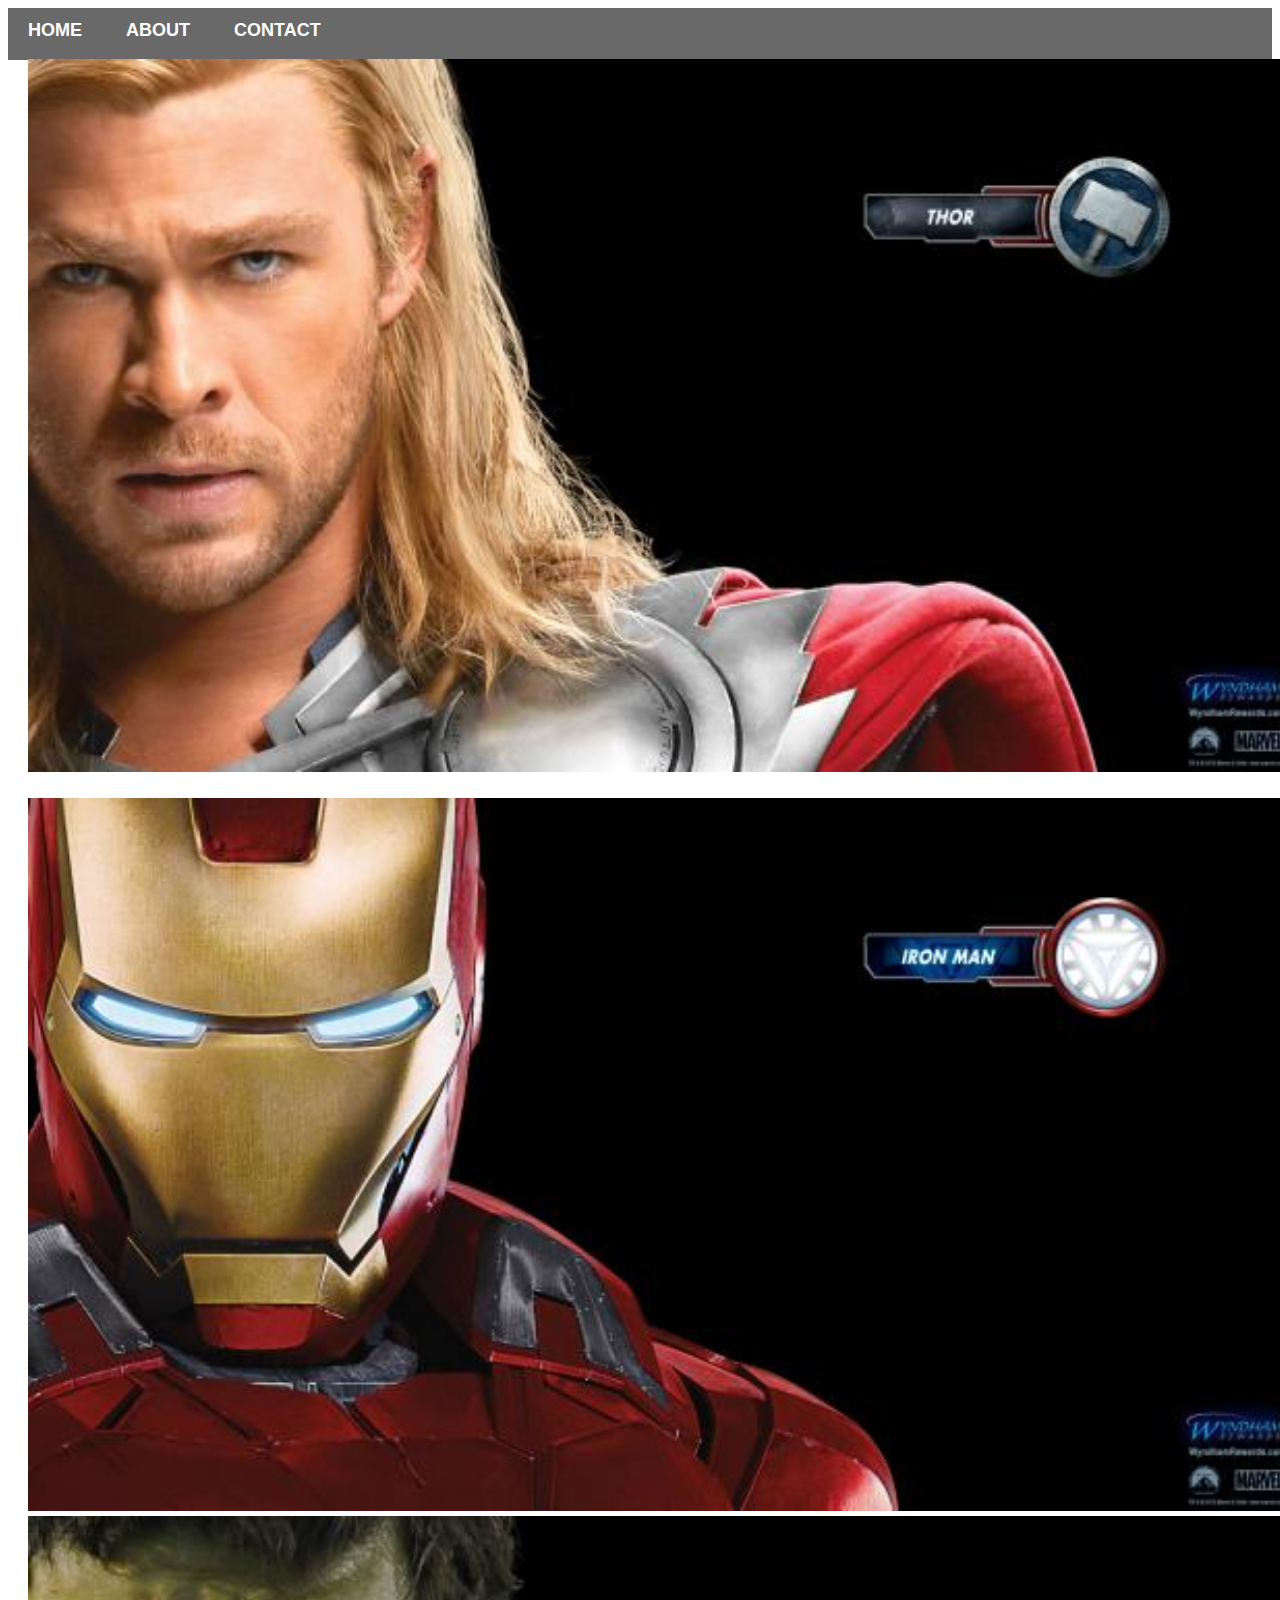
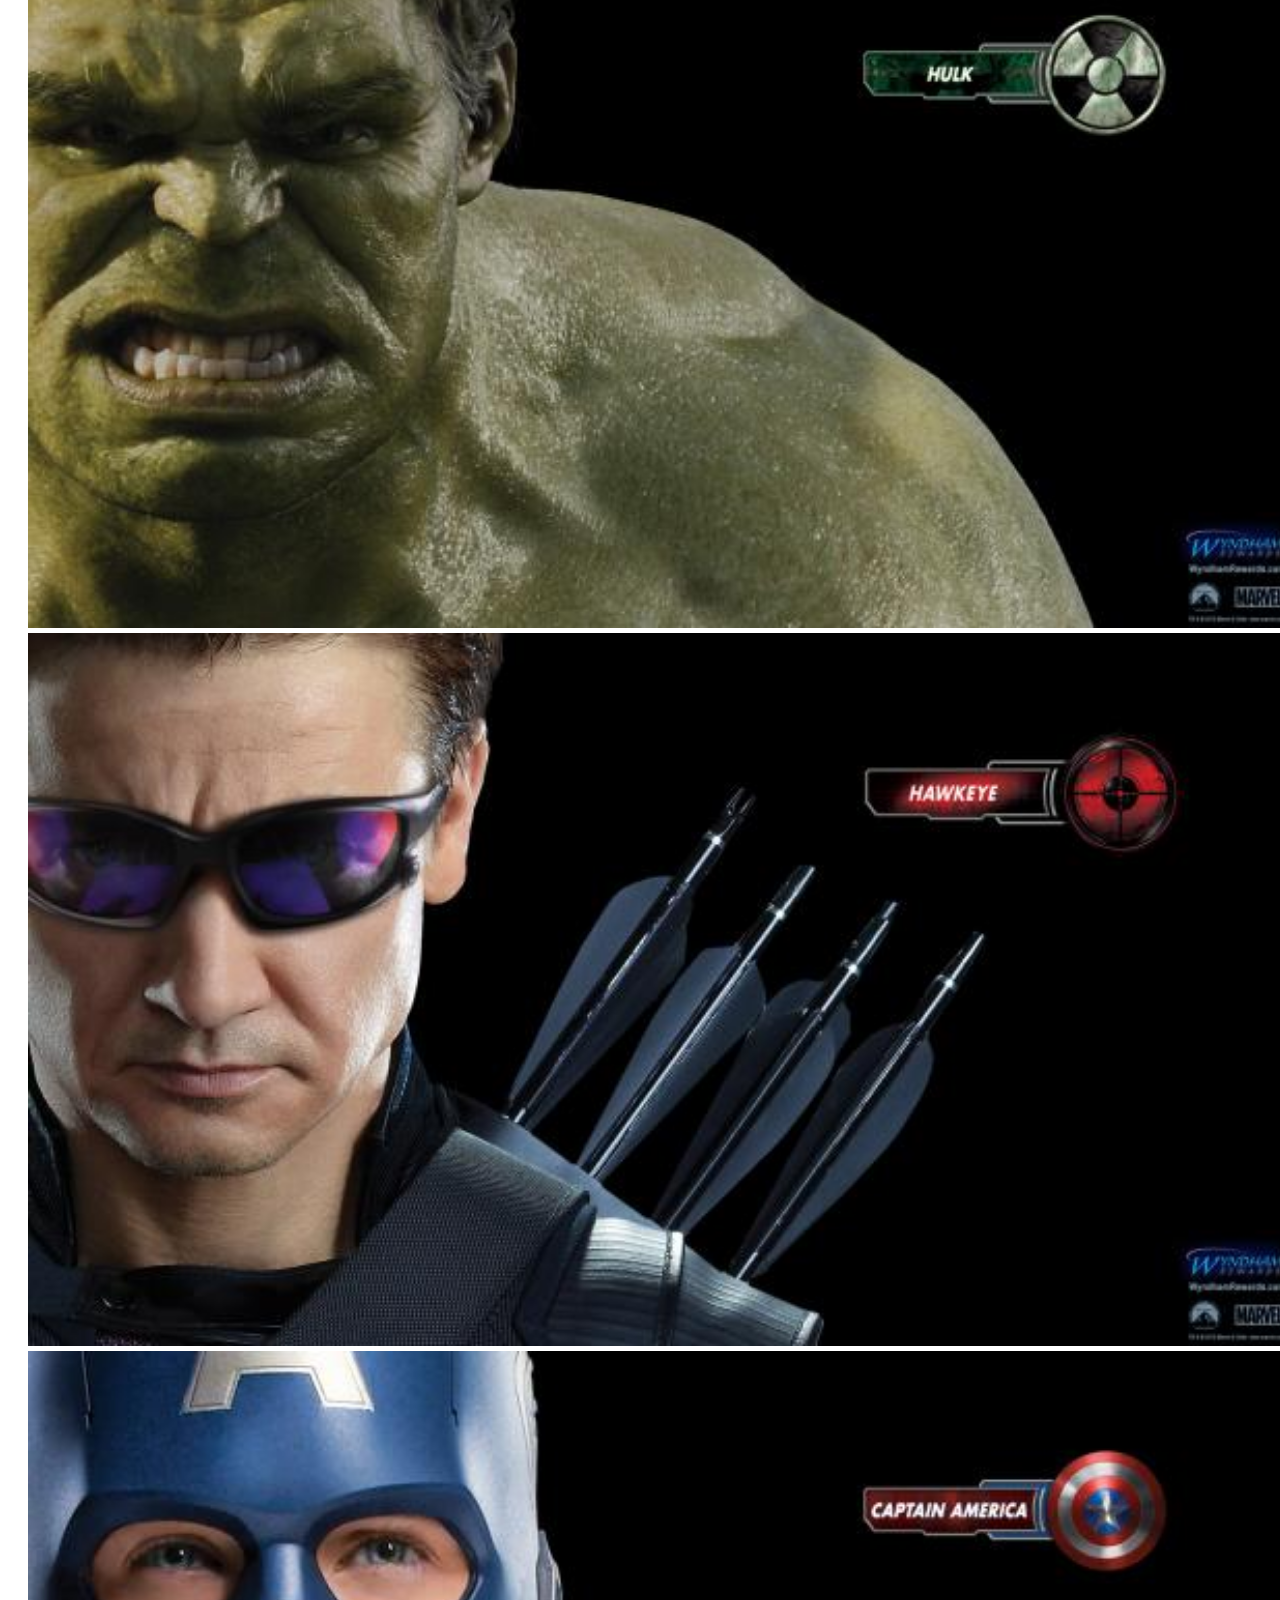
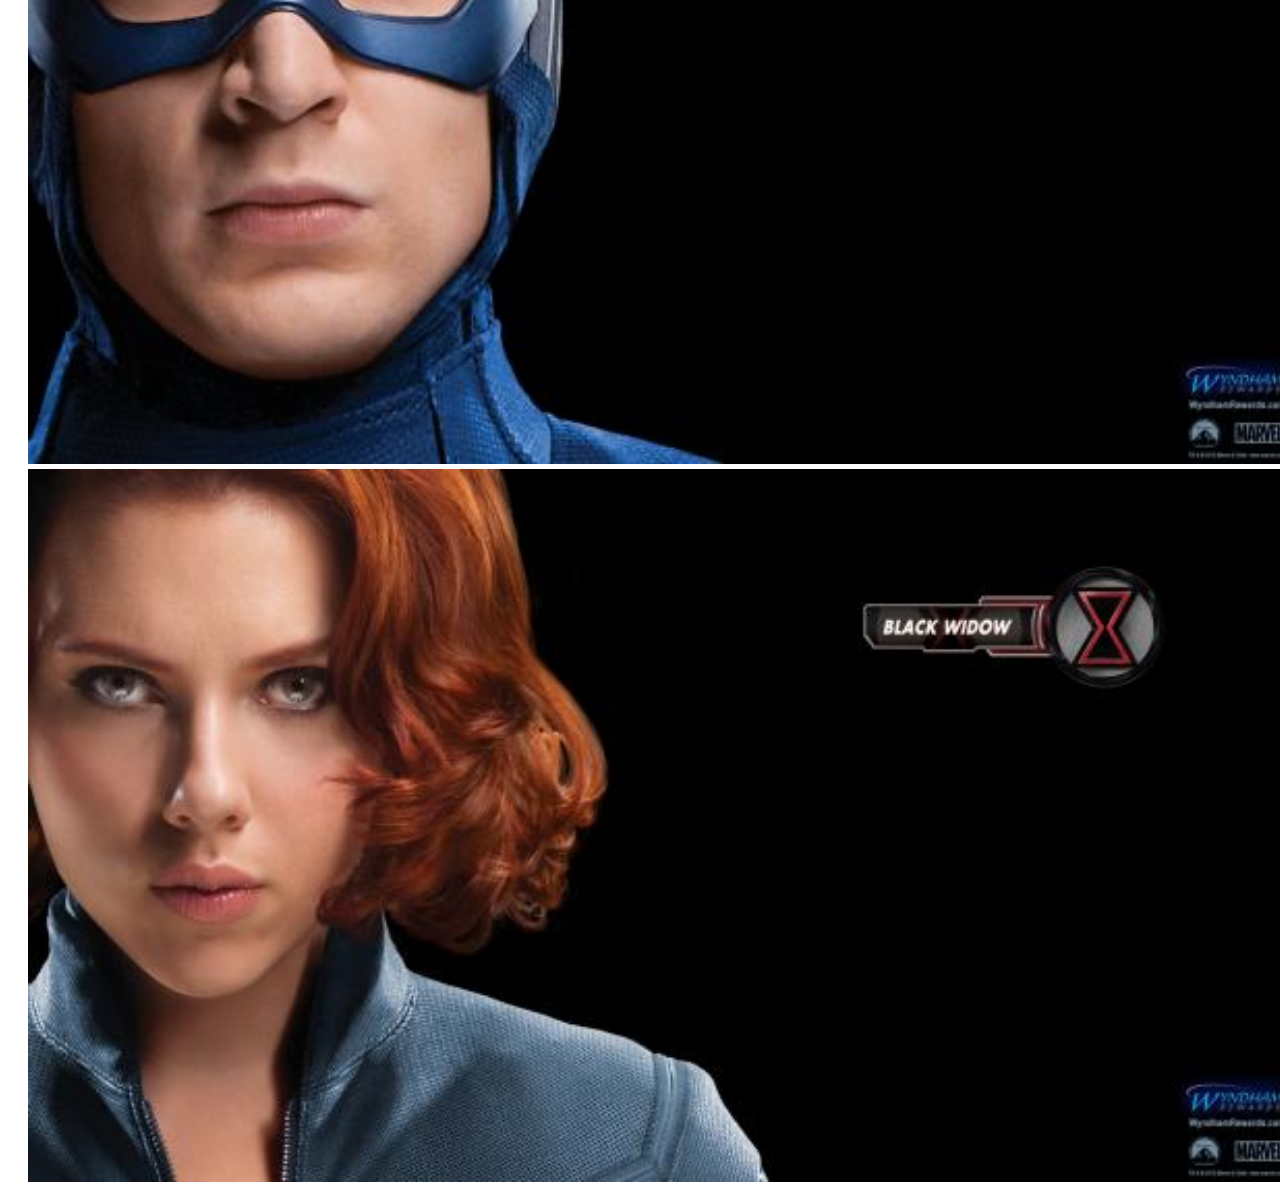
<file: index.html>
<!DOCTYPE html>
<html>
      <head>
            <link rel="stylesheet" href="style.css">
      </head>
      <body>
          <div id="manue">
              <a href="index.html">HOME</a>
              <a href="about.html">ABOUT</a>
              <a href="contact.html">CONTACT</a>
           <div class="gallery">
               <br/>
                <a href="avenger-1.html"><img src="images/avengers_01.jpg"/><a/>
                <br/>
                <a href="avenger-2.html"><img src="images/avengers_02.jpg"/></a>
                <br/>
                <a href="avenger-3.html"><img src="images/avengers_03.jpg"/></a>
                <br/>
                <a href="avenger-4.html"><img src="images/avengers_04.jpg"/></a>
                <br/>
                <a href="avenger-5.html"><img src="images/avengers_05.jpg"/></a>
                <br/>
                <a href="avenger-6.html"><img src="images/avengers_06.jpg"/></a>
           </div>
      </body>
</html>
</file>
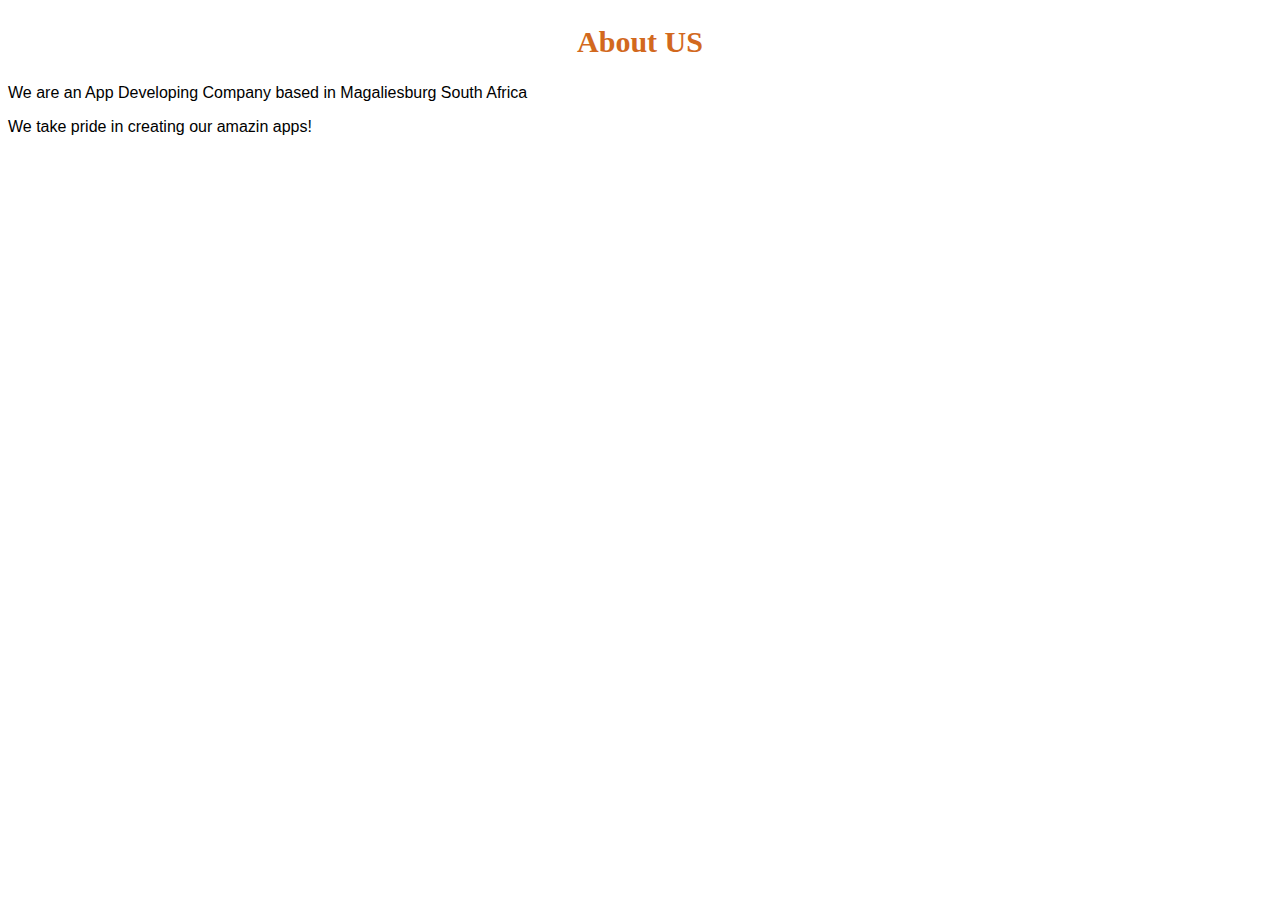
<file: about.html>
<!DOCTYPE html>
<html>
      <head>
            <link rel="stylesheet" href="style.css">
      </head>
      <body>
        <h2>About US</h2>
        <p>We are an App Developing Company based in Magaliesburg South Africa</p>
        <p>We take pride in creating our amazin apps!</p>
    
      </body>
</html>
</file>
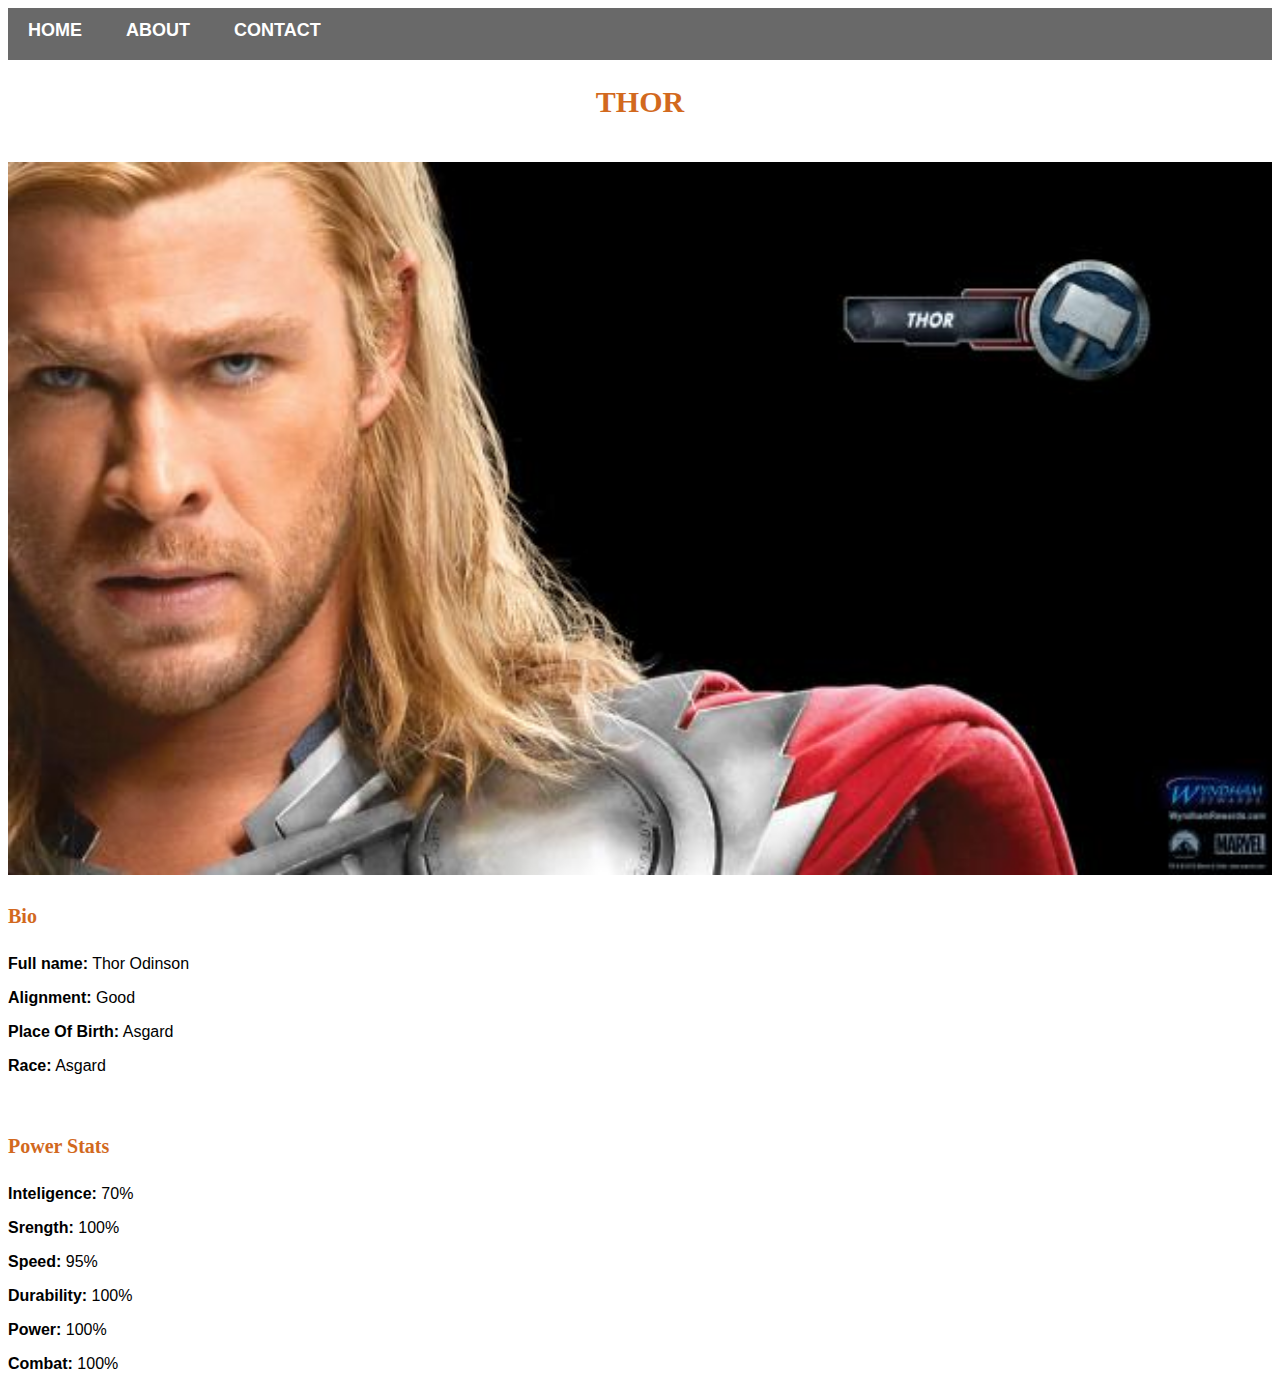
<file: avenger-1.html>
<!DOCTYPE html>
<html>
      <head>
            <link rel="stylesheet" href="style.css">
      </head>
      <body>
          <div id="manue">
              <a href="index.html">HOME</a>
              <a href="about.html">ABOUT</a>
              <a href="contact.html">CONTACT</a>
           </div>
           <h2>THOR</h2>
           <div class="gallery">
               <br/>
                <a href="images-1.html"><img src="images/avengers_01.jpg"/><a/>
           </div>
          <h4>Bio</h4>
          <p><b>Full name:</b> Thor Odinson</p>
          <p><b>Alignment:</b> Good</p>
          <p><b>Place Of Birth:</b> Asgard</p>
          <p><b>Race:</b> Asgard</p>
          <br/>
          <h4>Power Stats</h4>
          <p><b>Inteligence:</b> 70%</p>
          <p><b>Srength:</b> 100%</p>
          <p><b>Speed:</b> 95%</p>
          <p><b>Durability:</b> 100%</p>
          <p><b>Power:</b> 100%</p>
          <p><b>Combat:</b> 100%</p>
      </body>
</html>
</file>
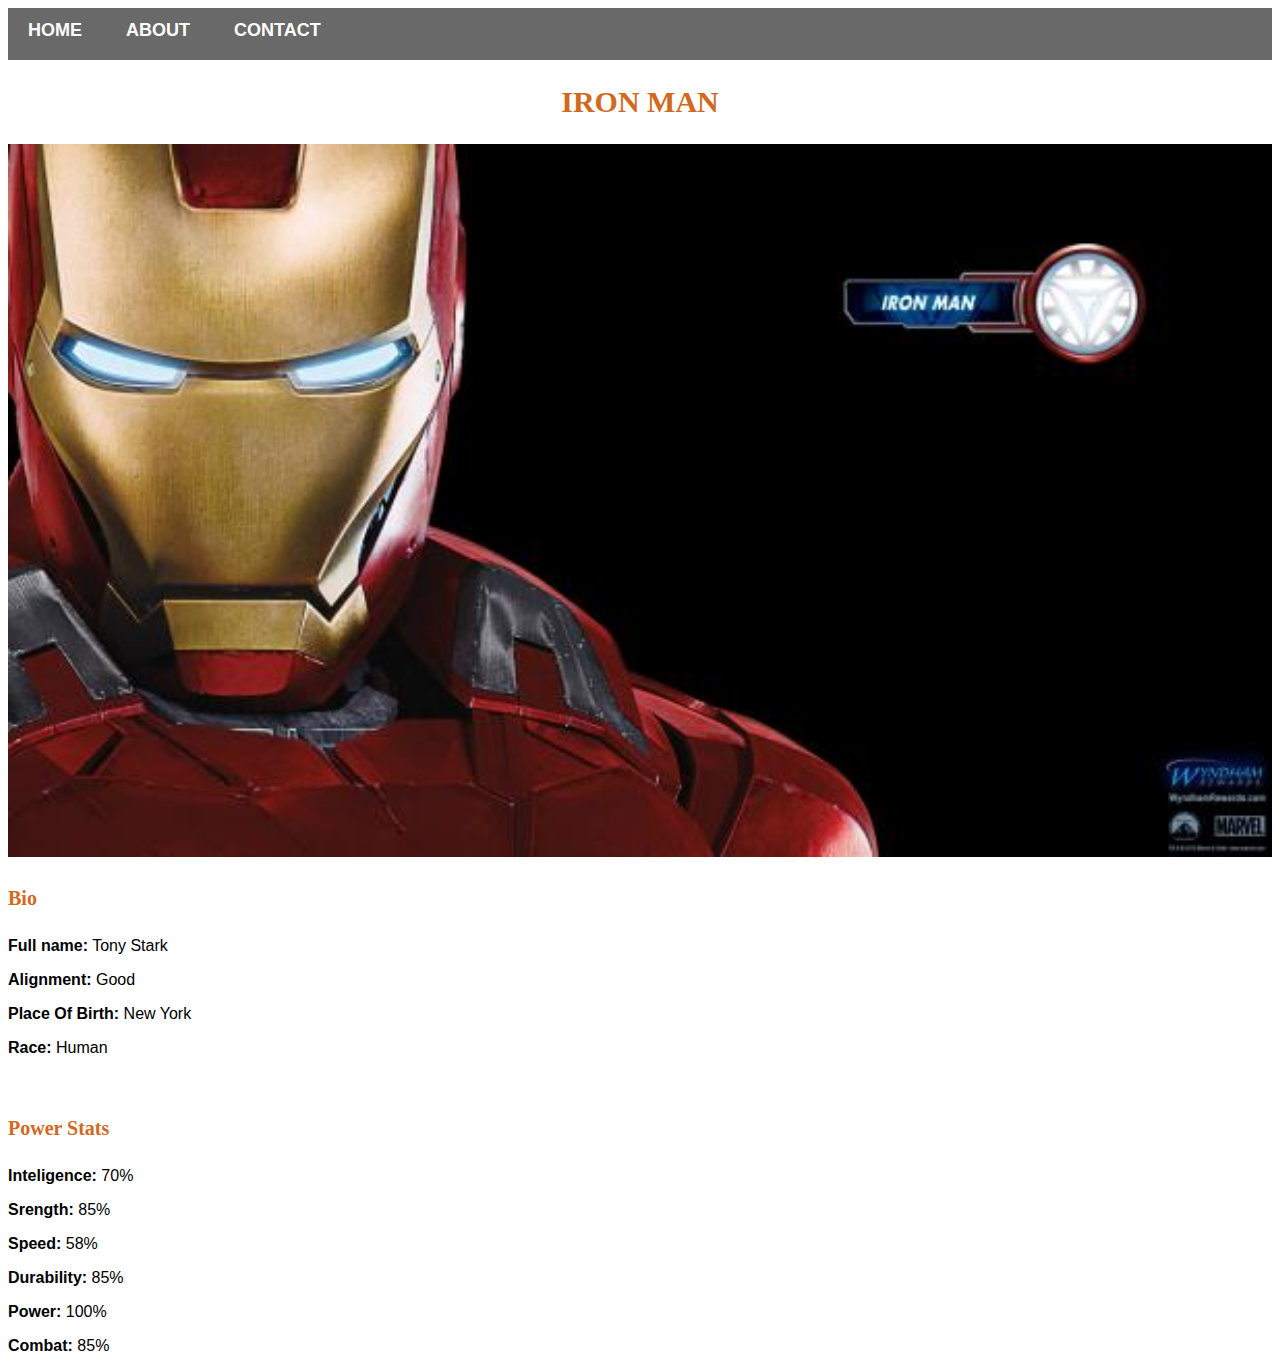
<file: avenger-2.html>
<!DOCTYPE html>
<html>
      <head>
            <link rel="stylesheet" href="style.css">
      </head>
      <body>
          <div id="manue">
              <a href="index.html">HOME</a>
              <a href="about.html">ABOUT</a>
              <a href="contact.html">CONTACT</a>
           </div>
          <h2>IRON MAN</h2>
           <div class="gallery">
                <a href="images-2.html"><img src="images/avengers_02.jpg"/><a/>
           </div>
          <h4>Bio</h4>
          <p><b>Full name:</b> Tony Stark</p>
          <p><b>Alignment:</b> Good</p>
          <p><b>Place Of Birth:</b> New York</p>
          <p><b>Race:</b> Human</p>
          <br/>
          <h4>Power Stats</h4>
          <p><b>Inteligence:</b> 70%</p>
          <p><b>Srength:</b> 85%</p>
          <p><b>Speed:</b> 58%</p>
          <p><b>Durability:</b> 85%</p>
          <p><b>Power:</b> 100%</p>
          <p><b>Combat:</b> 85%</p>
      </body>
</html>
</file>
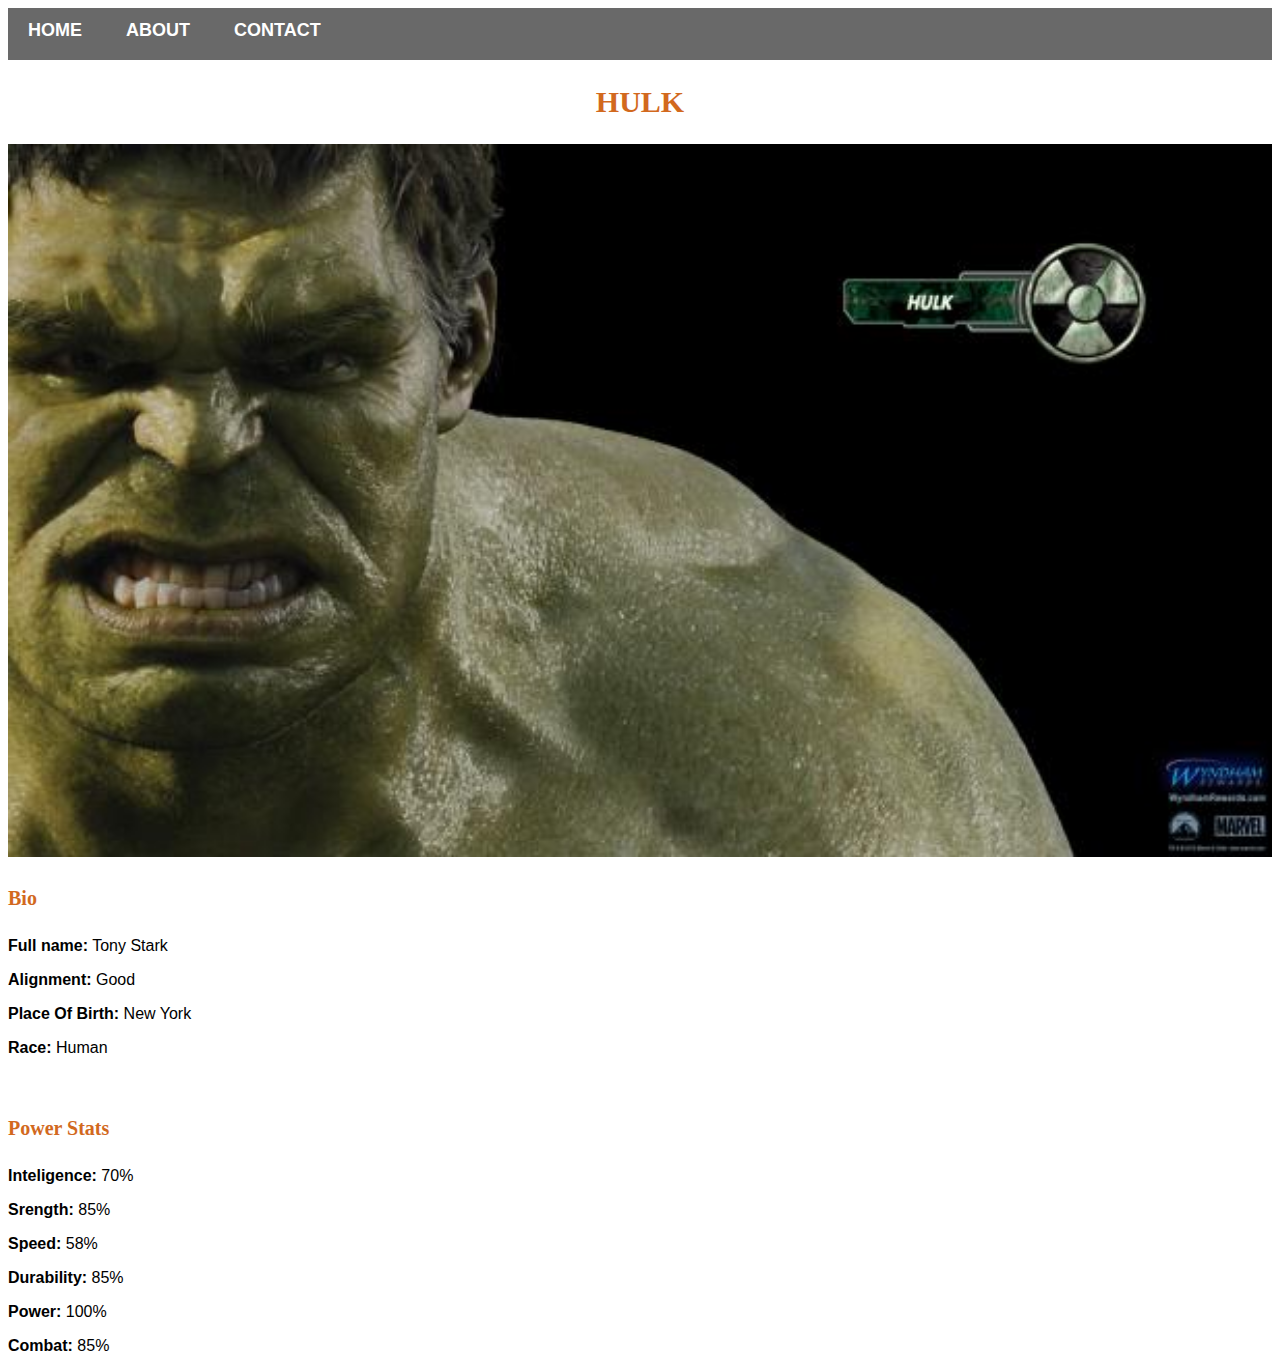
<file: avenger-3.html>
<!DOCTYPE html>
<html>
      <head>
            <link rel="stylesheet" href="style.css">
      </head>
      <body>
          <div id="manue">
              <a href="index.html">HOME</a>
              <a href="about.html">ABOUT</a>
              <a href="contact.html">CONTACT</a>
          </div>
           <h2>HULK</h2>
           <div class="gallery">
                <a href="images-3.html"><img src="images/avengers_03.jpg"/><a/>
           
          <h4>Bio</h4>
          <p><b>Full name:</b> Tony Stark</p>
          <p><b>Alignment:</b> Good</p>
          <p><b>Place Of Birth:</b> New York</p>
          <p><b>Race:</b> Human</p>
               
          <br/>
               
          <h4>Power Stats</h4>
          <p><b>Inteligence:</b> 70%</p>
          <p><b>Srength:</b> 85%</p>
          <p><b>Speed:</b> 58%</p>
          <p><b>Durability:</b> 85%</p>
          <p><b>Power:</b> 100%</p>
          <p><b>Combat:</b> 85%</p>
      </body>
</html>
</file>
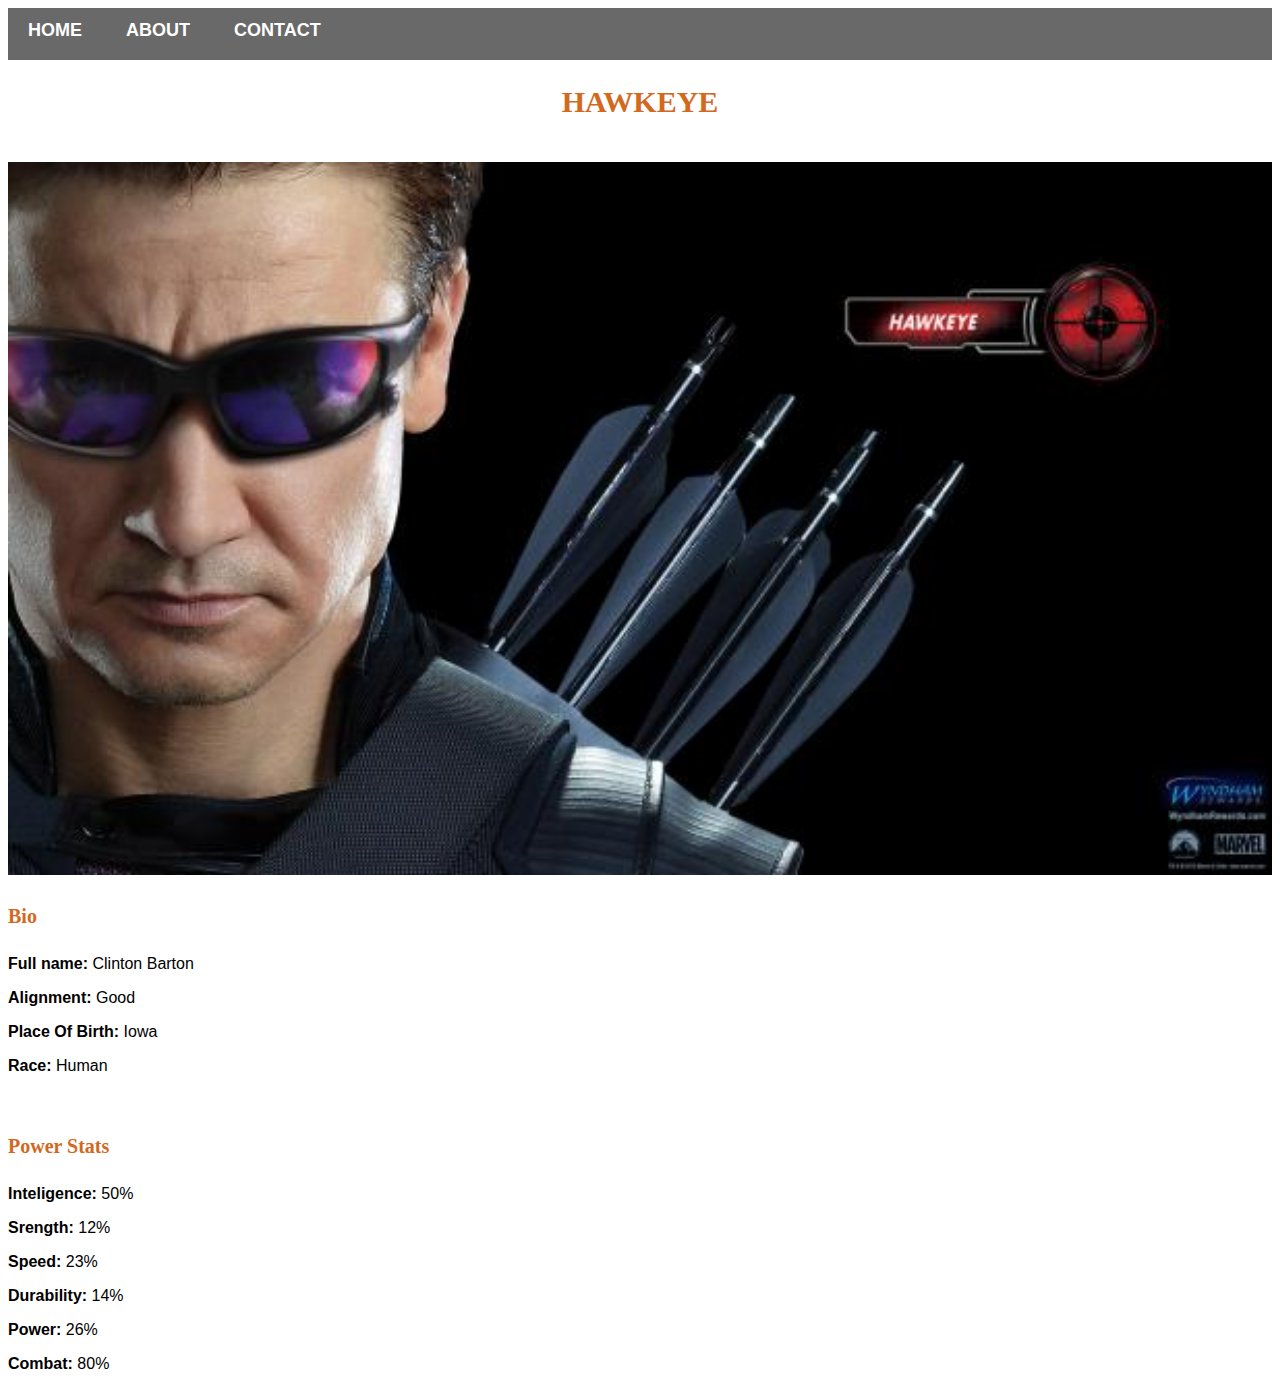
<file: avenger-4.html>
<!DOCTYPE html>
<html>
      <head>
            <link rel="stylesheet" href="style.css">
      </head>
      <body>
          <div id="manue">
              <a href="index.html">HOME</a>
              <a href="about.html">ABOUT</a>
              <a href="contact.html">CONTACT</a>
          </div>
           <h2>HAWKEYE</h2>
           <div class="gallery">
               <br/>
                <a href="images-4.html"><img src="images/avengers_04.jpg"/><a/>
            </div>
          <h4>Bio</h4>
          <p><b>Full name:</b> Clinton Barton</p>
          <p><b>Alignment:</b> Good</p>
          <p><b>Place Of Birth:</b> Iowa</p>
          <p><b>Race:</b> Human</p>
               
          <br/>
               
          <h4>Power Stats</h4>
          <p><b>Inteligence:</b> 50%</p>
          <p><b>Srength:</b> 12%</p>
          <p><b>Speed:</b> 23%</p>
          <p><b>Durability:</b> 14%</p>
          <p><b>Power:</b> 26%</p>
          <p><b>Combat:</b> 80%</p>
      </body>
</html>
</file>
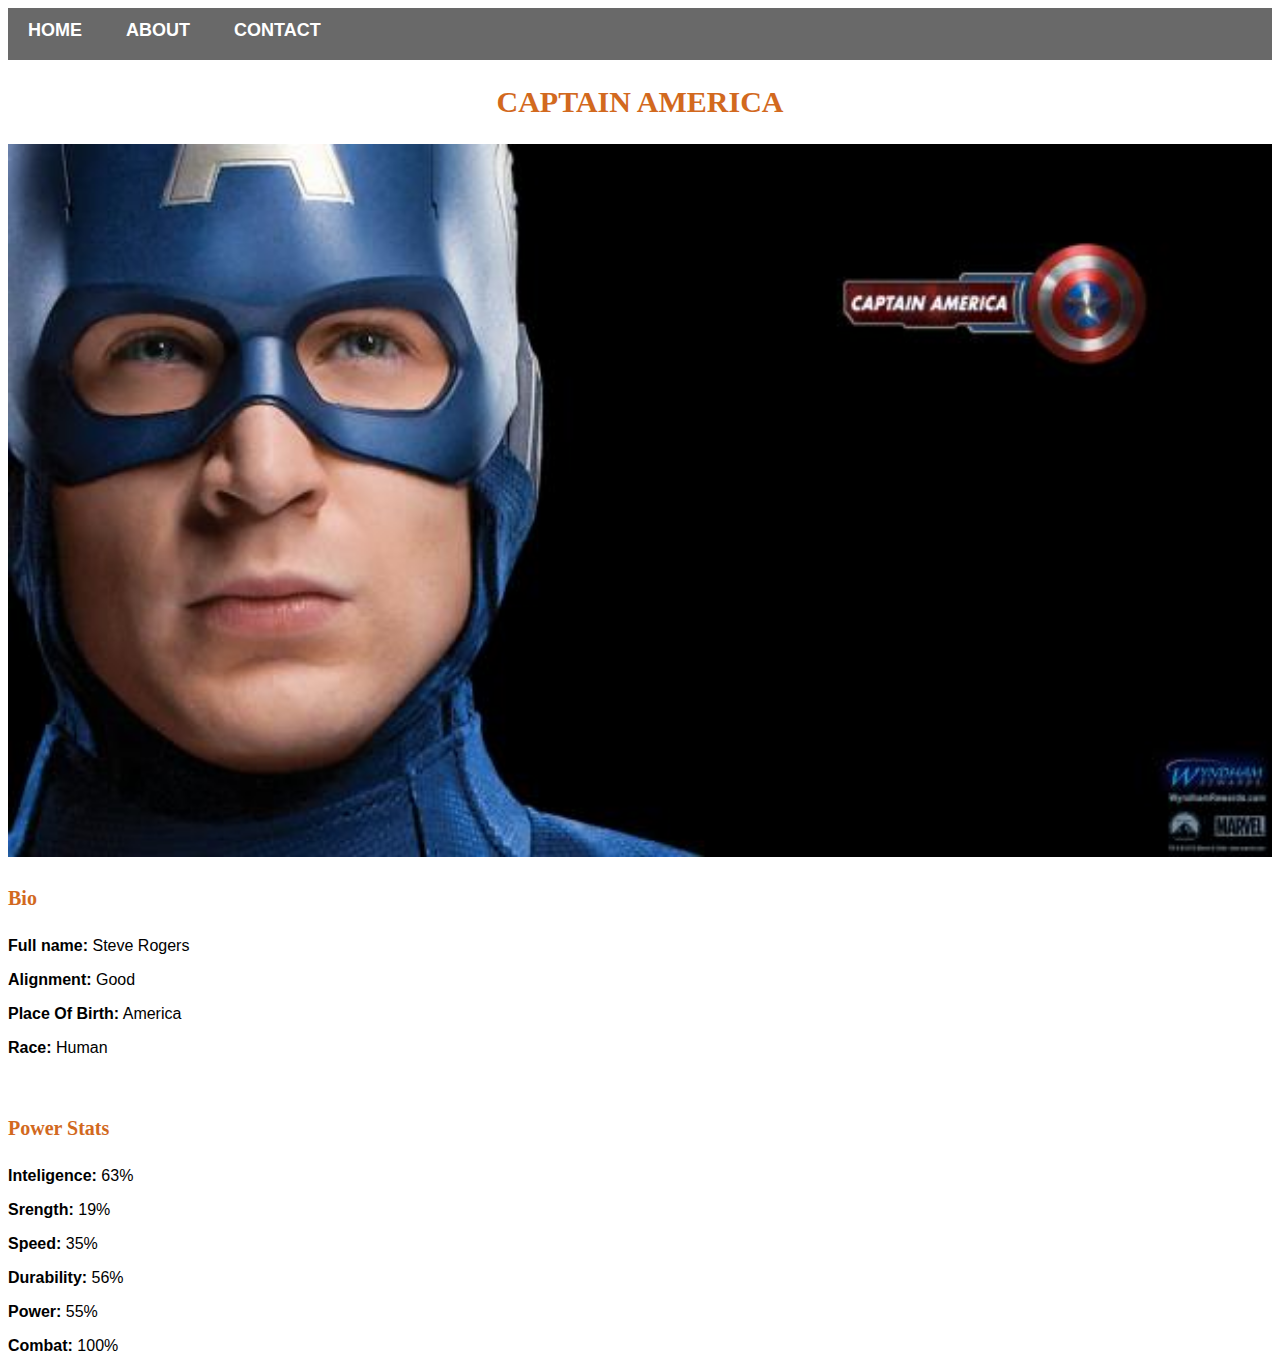
<file: avenger-5.html>
<!DOCTYPE html>
<html>
      <head>
            <link rel="stylesheet" href="style.css">
      </head>
      <body>
          <div id="manue">
              <a href="index.html">HOME</a>
              <a href="about.html">ABOUT</a>
              <a href="contact.html">CONTACT</a>
          </div>
           <h2>CAPTAIN AMERICA</h2>
           <div class="gallery">
                <a href="images-5.html"><img src="images/avengers_05.jpg"/><a/>
           
          <h4>Bio</h4>
          <p><b>Full name:</b> Steve Rogers</p>
          <p><b>Alignment:</b> Good</p>
          <p><b>Place Of Birth:</b> America</p>
          <p><b>Race:</b> Human</p>
               
          <br/>
               
          <h4>Power Stats</h4>
          <p><b>Inteligence:</b> 63%</p>
          <p><b>Srength:</b> 19%</p>
          <p><b>Speed:</b> 35%</p>
          <p><b>Durability:</b> 56%</p>
          <p><b>Power:</b> 55%</p>
          <p><b>Combat:</b> 100%</p>
      </body>
</html>
</file>
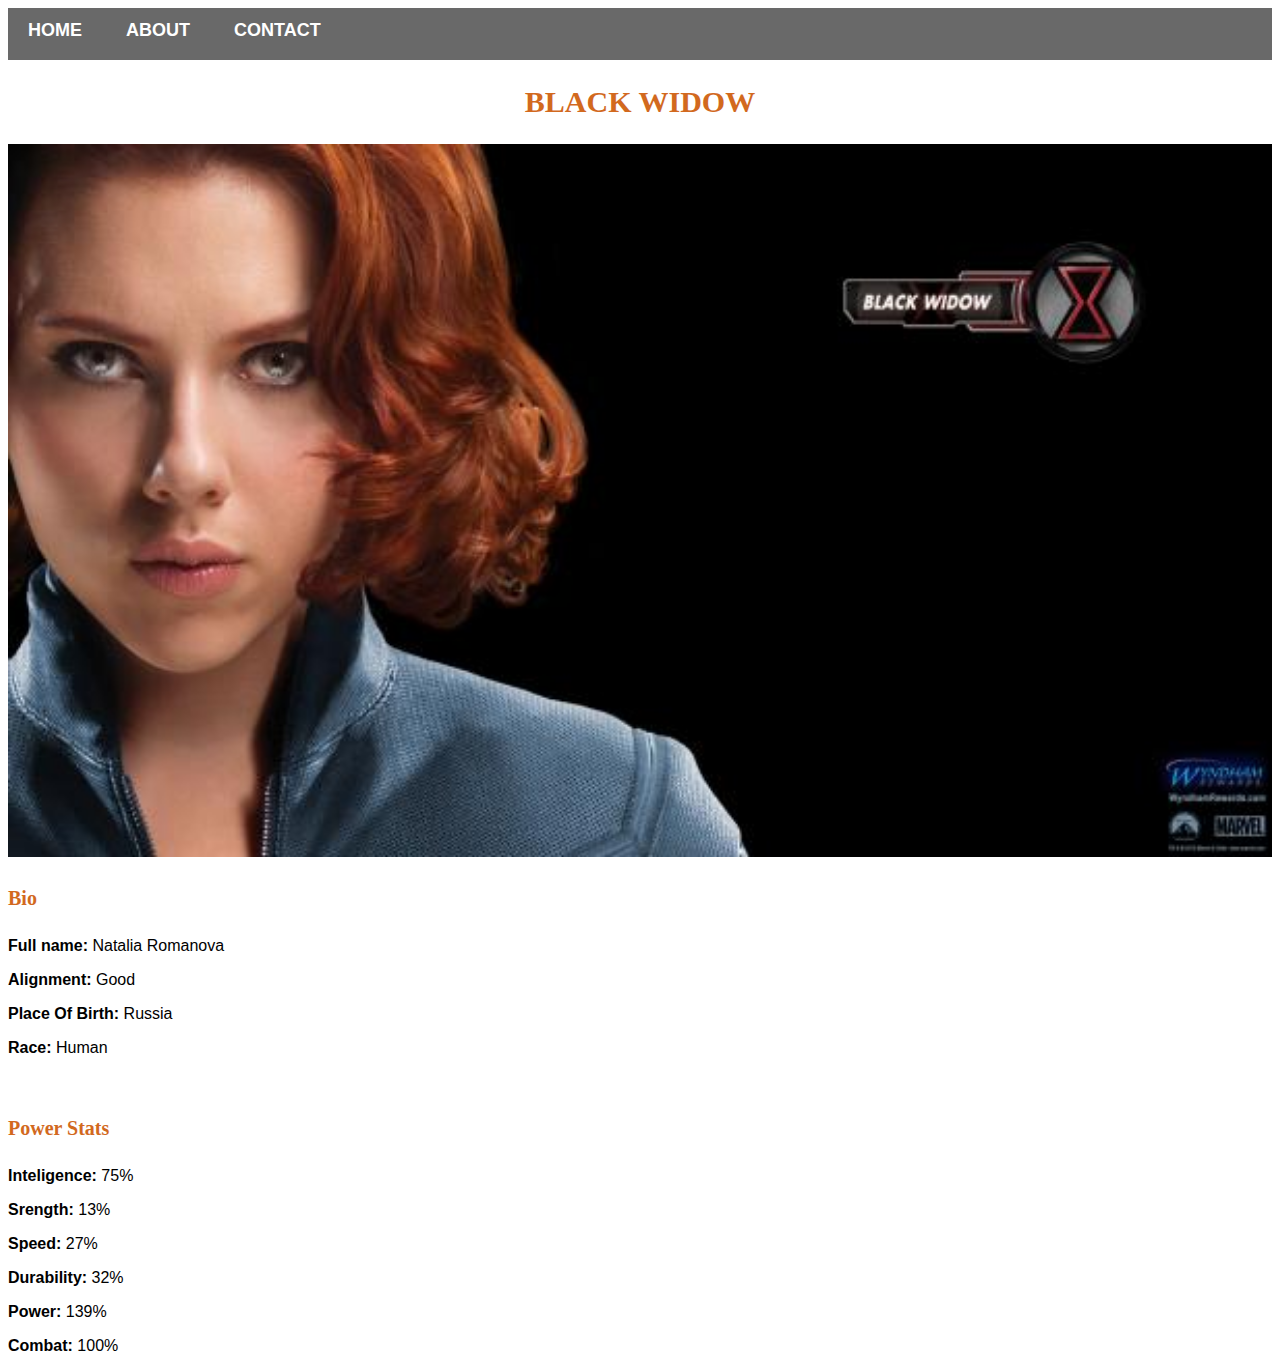
<file: avenger-6.html>
<!DOCTYPE html>
<html>
      <head>
            <link rel="stylesheet" href="style.css">
      </head>
      <body>
          <div id="manue">
              <a href="index.html">HOME</a>
              <a href="about.html">ABOUT</a>
              <a href="contact.html">CONTACT</a>
          </div>
           <h2>BLACK WIDOW</h2>
           <div class="gallery">
                <a href="images-6.html"><img src="images/avengers_06.jpg"/><a/>
           
          <h4>Bio</h4>
          <p><b>Full name:</b> Natalia Romanova</p>
          <p><b>Alignment:</b> Good</p>
          <p><b>Place Of Birth:</b> Russia</p>
          <p><b>Race:</b> Human</p>
               
          <br/>
               
          <h4>Power Stats</h4>
          <p><b>Inteligence:</b> 75%</p>
          <p><b>Srength:</b> 13%</p>
          <p><b>Speed:</b> 27%</p>
          <p><b>Durability:</b> 32%</p>
          <p><b>Power:</b> 139%</p>
          <p><b>Combat:</b> 100%</p>
      </body>
</html>
</file>
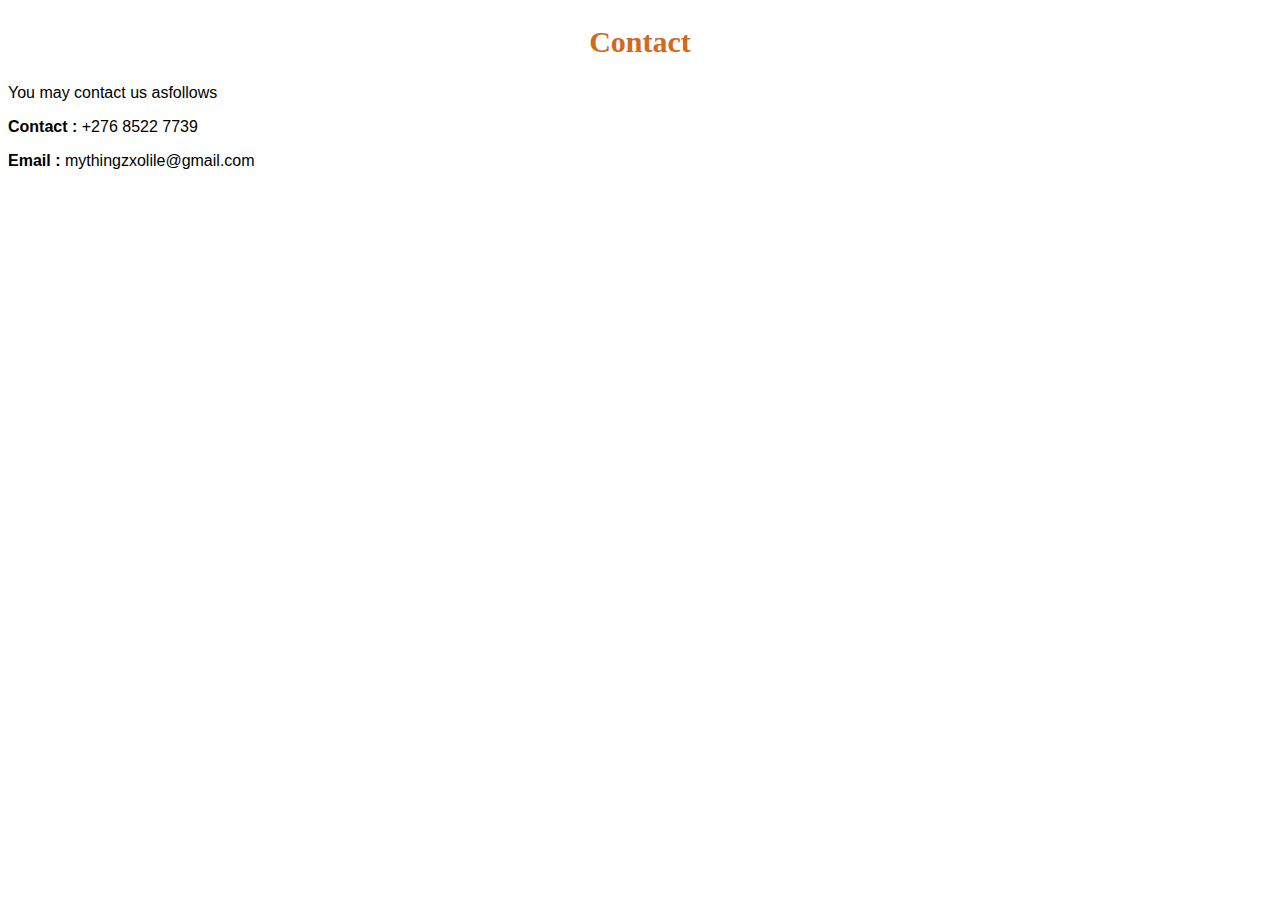
<file: contact.html>
<!DOCTYPE html>
<html>
      <head>
            <link rel="stylesheet" href="style.css">
      </head>
      <body>
        <h2>Contact</h2>
        <p>You may contact us asfollows </p>
        <b><p>Contact :</b> +276 8522 7739 </p>
          <b><p>Email :</b> mythingzxolile@gmail.com</p>
    
      </body>
</html>
</file>
<file: style.css>
.gallery img{
    width: 100%;
}
h2{
    font-family: impac,fantasy;
    font-size: 30px;
    text-align: center;
    color: chocolate;
    font-style: normal;
} 
h4{
 font-family: impac,fantasy;
    font-size: 20px;
    color: chocolate;
    font-style: initial;
}
p{
    font-family: helvetica, sans-serif;
}
#manue{
    width: 100%;
    height: 40px;
    background-color: dimgray;
    padding-top: 12px;
}
#manue a{
    color: #ffffff;
    font-family: helvetica, sans-serif;
    font-size: 18px;
    font-weight: 800;
    padding-left: 20px;
    padding-right: 20px;
    text-decoration-line: none;
}
#manue a:hover{
    color: chartreuse;
}
</file>
